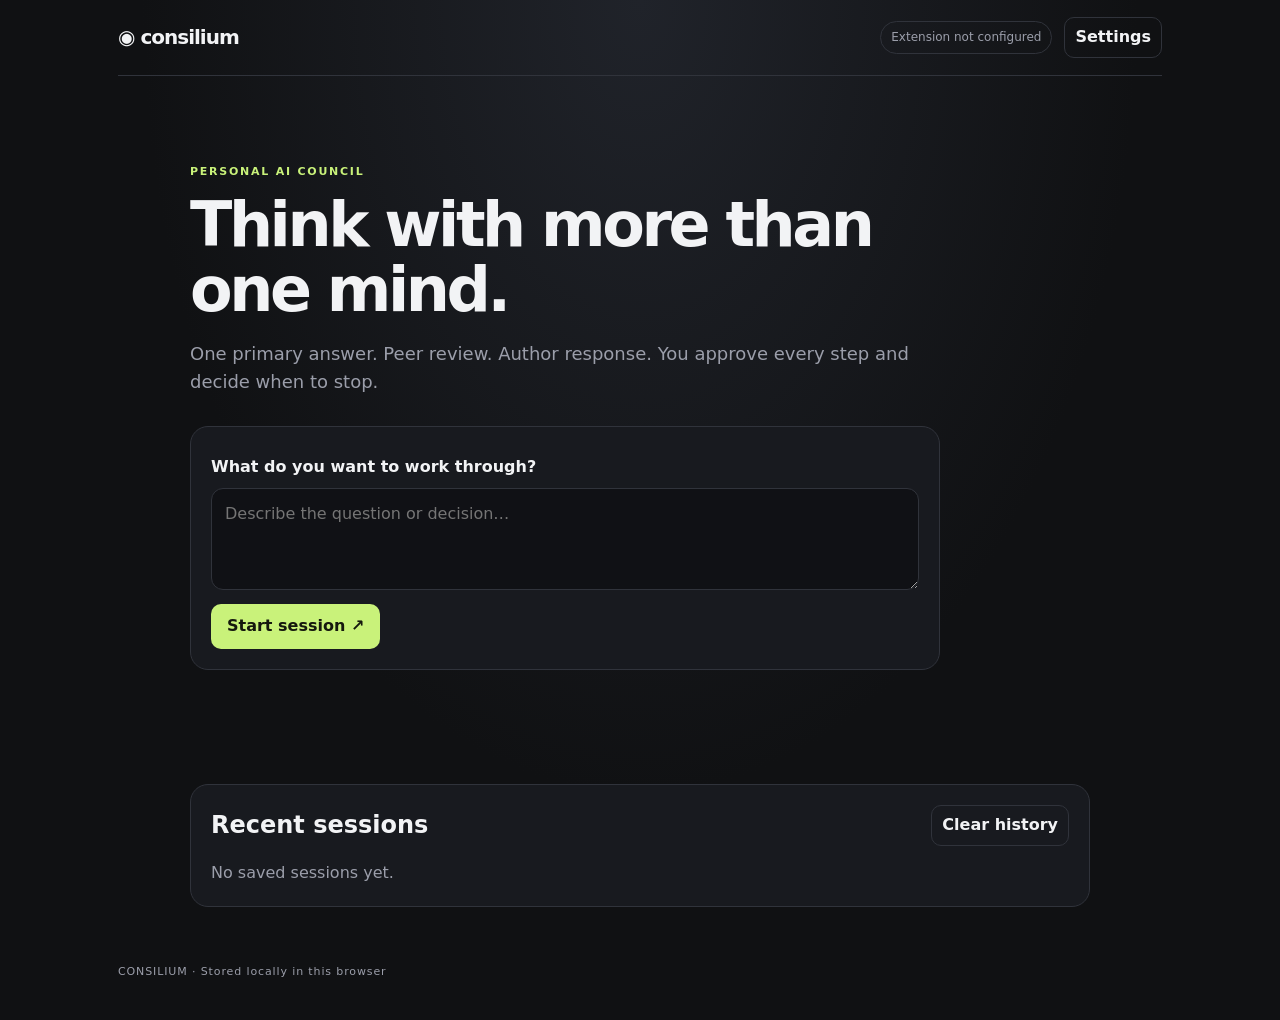
<file: web-ui/index.html>
<!doctype html>
<html lang="en"><head><meta charset="utf-8"><meta name="viewport" content="width=device-width,initial-scale=1"><meta http-equiv="Content-Security-Policy" content="default-src 'self'; script-src 'self'; style-src 'self'; img-src 'self' data:; connect-src 'self'; object-src 'none'; base-uri 'none'; frame-ancestors 'none'; form-action 'self'"><title>Consilium — AI Council</title><link rel="stylesheet" href="style.css"><script src="core.js" defer></script><script src="app.js" defer></script></head>
<body><div class="shell"><header><a class="brand" href="#">◉ consilium</a><span id="connection" class="pill">Extension not connected</span><button id="settings-open" class="quiet">Settings</button></header><main>
<section class="hero"><p class="eyebrow">PERSONAL AI COUNCIL</p><h1>Think with more than one mind.</h1><p>One primary answer. Peer review. Author response. You approve every step and decide when to stop.</p><form id="intent-form"><label for="intent">What do you want to work through?</label><textarea id="intent" required maxlength="12000" rows="3" placeholder="Describe the question or decision…"></textarea><button type="submit">Start session ↗</button></form></section>
<section id="workspace" hidden><div class="section-title"><div><p class="eyebrow">CURRENT SESSION</p><h2 id="session-title"></h2></div><div><button id="export" class="secondary">Export</button><button id="new-round" class="secondary">New round</button></div></div><p class="intent-summary"><b>ORIGINAL INTENT</b><span id="intent-summary-text"></span></p><section id="recovery-panel" class="recovery-panel" hidden><p class="eyebrow">ROUND RECOVERY</p><h3>Interrupted or incomplete round</h3><p id="recovery-summary" class="muted"></p><p class="muted">Reconciliation never resends a message. If a dispatch is missing from the extension queue, its result is unknown until you inspect the provider tab.</p><div class="actions"><button type="button" id="reconcile-round" class="secondary">Reconcile extension state</button><button type="button" id="close-round-manually" class="secondary">Close round after manual review</button></div></section><div class="columns"><article><h3>ChatGPT</h3><p id="chatgpt-state" class="muted">Waiting for extension</p><div id="chatgpt-response" class="response">No response captured yet.</div></article><article><h3>Claude</h3><p id="claude-state" class="muted">Waiting for extension</p><div id="claude-response" class="response">No response captured yet.</div></article></div><section class="round-status" aria-live="polite"><p class="eyebrow">DISCUSSION STATUS</p><p id="round-status-text">No active discussion yet.</p></section><section id="workflow-controls" class="workflow-controls" aria-label="Discussion controls" hidden><p class="eyebrow">YOUR DECISION</p><h3 id="workflow-title">Ready to begin</h3><p id="workflow-help" class="muted">Each step is prepared only after you choose to continue.</p><div class="actions workflow-actions"><button type="button" id="workflow-continue">POKRAČUJ</button><button type="button" id="workflow-stop" class="secondary">STOP</button></div></section><section class="columns" aria-label="Manual response capture"><article><h3>Record ChatGPT response</h3><p class="muted">Paste the complete answer after sending it in ChatGPT.</p><textarea id="capture-chatgpt" rows="5" maxlength="30000" placeholder="Paste ChatGPT response"></textarea><button type="button" class="secondary" id="save-chatgpt">Save ChatGPT response</button></article><article><h3>Record Claude response</h3><p class="muted">Paste the complete answer after sending it in Claude.</p><textarea id="capture-claude" rows="5" maxlength="30000" placeholder="Paste Claude response"></textarea><button type="button" class="secondary" id="save-claude">Save Claude response</button></article></section><section id="legacy-controls" hidden><label for="instruction">Moderator instruction</label><textarea id="instruction" rows="3" maxlength="12000" placeholder="What should both assistants examine next?"></textarea><p class="muted">Each recipient is confirmed separately. You will review and send the prepared text in the provider tab.</p><button id="prepare-round">Prepare next round</button><div class="actions"><span class="muted">Extension unavailable?</span><button type="button" id="manual-chatgpt" class="secondary">Prepare manually for ChatGPT</button><button type="button" id="manual-claude" class="secondary">Prepare manually for Claude</button></div></section><h3>Conversation history <small id="count">0 messages</small></h3><ol id="timeline"></ol></section>
<section class="history"><div class="section-title"><h2>Recent sessions</h2><button id="clear" class="quiet">Clear history</button></div><div id="sessions" class="muted">No saved sessions yet.</div></section></main><footer>CONSILIUM · Stored locally in this browser</footer></div>
<dialog id="approval"><form id="approval-form"><p class="eyebrow">CONFIRM DISPATCH</p><h2>Review before sending</h2><p>Check the recipient and complete message before approving.</p><p><b>Recipient: </b><span id="recipient"></span></p><pre id="approval-content"></pre><div class="actions"><button id="cancel-approval" type="button" class="secondary">Cancel sequence</button><button type="submit">Confirm and prepare</button></div></form></dialog>
<dialog id="manual-fallback"><form method="dialog"><p class="eyebrow">MANUAL FALLBACK</p><h2>Prepare prompt for <span id="manual-recipient"></span></h2><p class="muted">Review the prompt, copy it into the selected provider yourself, then send it manually. Consilium will not open or send anything in the provider tab.</p><textarea id="manual-content" rows="12" readonly></textarea><div class="actions"><button type="button" id="manual-select" class="secondary">Select text</button><button type="button" id="manual-copy">Copy prompt</button><button type="submit" class="secondary">Close</button></div></form></dialog><dialog id="settings"><form id="settings-form"><h2>Extension settings</h2><label for="extension-id">Chrome Extension ID</label><input id="extension-id" autocomplete="off" placeholder="Installed extension ID"><p class="muted">Use the ID shown on chrome://extensions.</p><div class="actions"><button type="button" id="settings-cancel" class="secondary">Cancel</button><button type="submit">Save</button></div></form></dialog><div id="toast" role="status" aria-live="polite"></div></body></html>
</file>
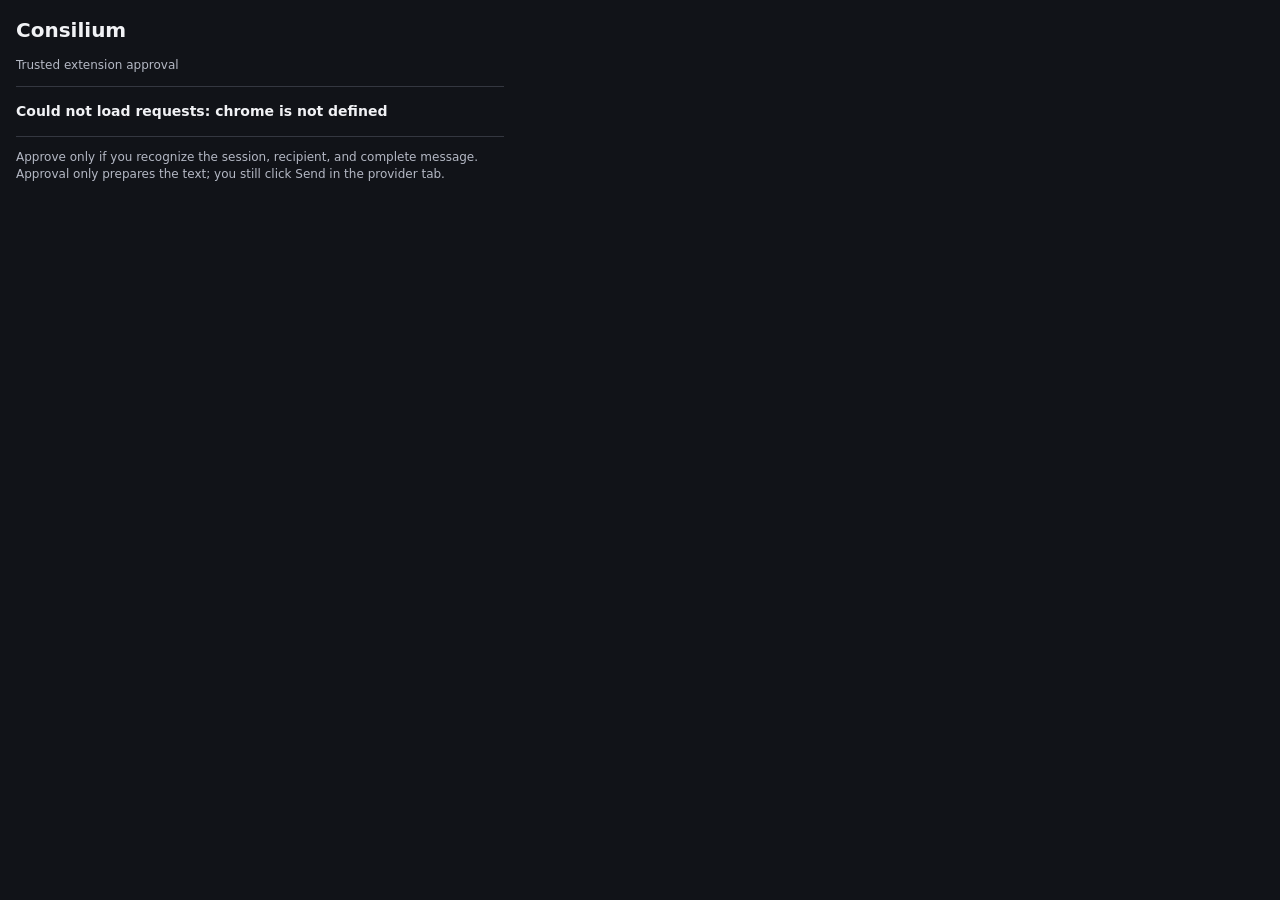
<file: chrome-extension/popup.html>
<!doctype html>
<html lang="en"><head><meta charset="utf-8"><meta name="viewport" content="width=device-width,initial-scale=1"><title>Consilium approval</title><link rel="stylesheet" href="popup.css"><script src="popup.js" defer></script></head>
<body><main><header><h1>Consilium</h1><p>Trusted extension approval</p></header><p id="status" role="status" aria-live="polite">Loading pending requests…</p><section id="requests"></section><p class="footnote">Approve only if you recognize the session, recipient, and complete message. Approval only prepares the text; you still click Send in the provider tab.</p></main></body></html>
</file>
<file: web-ui/style.css>
:root{color-scheme:dark;--bg:#101113;--panel:#181a1f;--line:#30333b;--text:#f2f3f5;--muted:#9b9eaa;--accent:#c9f27a}*{box-sizing:border-box}body{margin:0;background:radial-gradient(ellipse at top,#20232a,var(--bg) 55%);color:var(--text);font:16px/1.55 Inter,ui-sans-serif,system-ui,-apple-system,sans-serif}.shell{max-width:1100px;margin:auto;padding:0 28px}header{height:76px;display:flex;align-items:center;gap:12px;border-bottom:1px solid var(--line)}.brand{font-size:20px;font-weight:750;letter-spacing:-.05em;text-decoration:none;color:var(--text);margin-right:auto}.pill{font-size:12px;color:var(--muted);border:1px solid var(--line);border-radius:99px;padding:6px 10px}main{max-width:900px;margin:0 auto}.hero{padding:76px 0 54px;max-width:750px}.eyebrow{font-size:11px;letter-spacing:.16em;color:var(--accent);font-weight:750}.hero h1{font-size:clamp(38px,6vw,62px);line-height:1.05;letter-spacing:-.055em;margin:12px 0}.hero>p:not(.eyebrow){color:var(--muted);font-size:18px}form#intent-form,.history,article,.intent-summary{background:var(--panel);border:1px solid var(--line);border-radius:18px;padding:20px}form#intent-form{margin-top:30px}label{display:block;font-weight:650;margin:8px 0}textarea,input{display:block;width:100%;border:1px solid var(--line);border-radius:12px;background:#101115;color:var(--text);font:inherit;padding:13px;resize:vertical}button{font:inherit;font-weight:700;border:0;border-radius:10px;background:var(--accent);color:#15180e;padding:10px 16px;cursor:pointer}button:hover{filter:brightness(1.06)}button:focus-visible,textarea:focus-visible,input:focus-visible{outline:2px solid var(--accent);outline-offset:2px}.secondary,.quiet{background:transparent;color:var(--text);border:1px solid var(--line)}.quiet{padding:7px 10px}.hero button{margin-top:14px}.section-title{display:flex;align-items:center;justify-content:space-between;gap:12px}.section-title h2{margin:0}.section-title button+button{margin-left:6px}.intent-summary{display:grid;gap:5px;margin:20px 0}.intent-summary b{font-size:10px;letter-spacing:.14em;color:var(--muted)}.recovery-panel{border:1px solid #9d7440;background:#211d17;border-radius:14px;padding:16px;margin:18px 0}.recovery-panel h3{margin:4px 0}.columns{display:grid;grid-template-columns:1fr 1fr;gap:16px;margin:18px 0}.columns article{min-width:0}.columns h3{margin-top:0}.round-status{border:1px solid var(--line);background:var(--panel);border-radius:14px;padding:16px 18px;margin:18px 0}.round-status p:last-child{white-space:pre-line;margin-bottom:0}.round-status p:last-child::first-line{font-weight:750;color:var(--text)}button:disabled{opacity:.42;cursor:not-allowed;filter:none}.response{white-space:pre-wrap;overflow-wrap:anywhere;color:#d9dbe1;max-height:360px;overflow:auto}.muted,small{color:var(--muted)}#workspace>label{margin-top:22px}#prepare-round{margin:12px 0 26px}#timeline{padding-left:24px}#timeline li{padding:9px 0;border-bottom:1px solid var(--line);overflow-wrap:anywhere}.history{margin:60px 0 30px}.history .section-title{margin-bottom:15px}.session-button{display:flex;width:100%;justify-content:space-between;margin:6px 0;background:#202229;color:var(--text);text-align:left}.session-button span{color:var(--muted);font-size:12px}footer{display:flex;justify-content:space-between;padding:26px 0 40px;color:var(--muted);font-size:11px;letter-spacing:.08em}dialog{background:var(--panel);color:var(--text);border:1px solid var(--line);border-radius:18px;padding:24px;width:min(620px,calc(100% - 24px));max-height:90vh}dialog::backdrop{background:#000b;backdrop-filter:blur(5px)}dialog h2{margin-top:0}pre{white-space:pre-wrap;overflow-wrap:anywhere;background:#101115;border:1px solid var(--line);padding:14px;border-radius:10px;max-height:40vh;overflow:auto}.actions{display:flex;justify-content:flex-end;gap:8px;margin-top:18px}#toast{position:fixed;bottom:18px;left:50%;transform:translateX(-50%);background:#282b31;border:1px solid var(--line);padding:10px 16px;border-radius:10px;max-width:90vw;display:none}#toast.show{display:block}[hidden]{display:none!important}@media(max-width:650px){.shell{padding:0 16px}.hero{padding-top:44px}.columns{grid-template-columns:1fr}.section-title{align-items:flex-start;flex-wrap:wrap}footer{gap:10px;flex-wrap:wrap}}
.workflow-controls{border:1px solid var(--line);background:var(--panel);border-radius:16px;padding:18px 20px;margin:20px 0}.workflow-controls h3{margin:4px 0 8px}.workflow-controls .workflow-actions{justify-content:flex-start}.workflow-actions button{min-width:132px}.workflow-actions #workflow-stop{border-color:#7c5555;color:#ffdada}
</file>
<file: chrome-extension/popup.css>
:root{color-scheme:light dark;font:14px/1.45 system-ui,sans-serif}body{margin:0;min-width:360px;max-width:520px;background:#111318;color:#f1f2f5}main{padding:16px}header{border-bottom:1px solid #343740;margin-bottom:14px}h1{font-size:20px;margin:0}header p,.meta,.footnote{color:#b4b8c4;font-size:12px}#status{font-weight:600}.request{border:1px solid #414552;border-radius:12px;padding:12px;margin:12px 0;background:#191c23}h2{font-size:15px;margin:0 0 4px}.content{white-space:pre-wrap;overflow-wrap:anywhere;max-height:300px;overflow:auto;background:#0c0e12;border-radius:8px;padding:10px;font:12px/1.5 ui-monospace,monospace}.warning{color:#ffcf78;font-size:12px}.actions{display:flex;gap:8px;justify-content:flex-end}button{border:0;border-radius:8px;padding:9px 11px;font-weight:650;cursor:pointer}.primary{background:#e7e9f2;color:#17191f}.secondary{background:#343844;color:#fff}button:disabled{opacity:.5;cursor:wait}.footnote{border-top:1px solid #343740;padding-top:12px}
</file>
